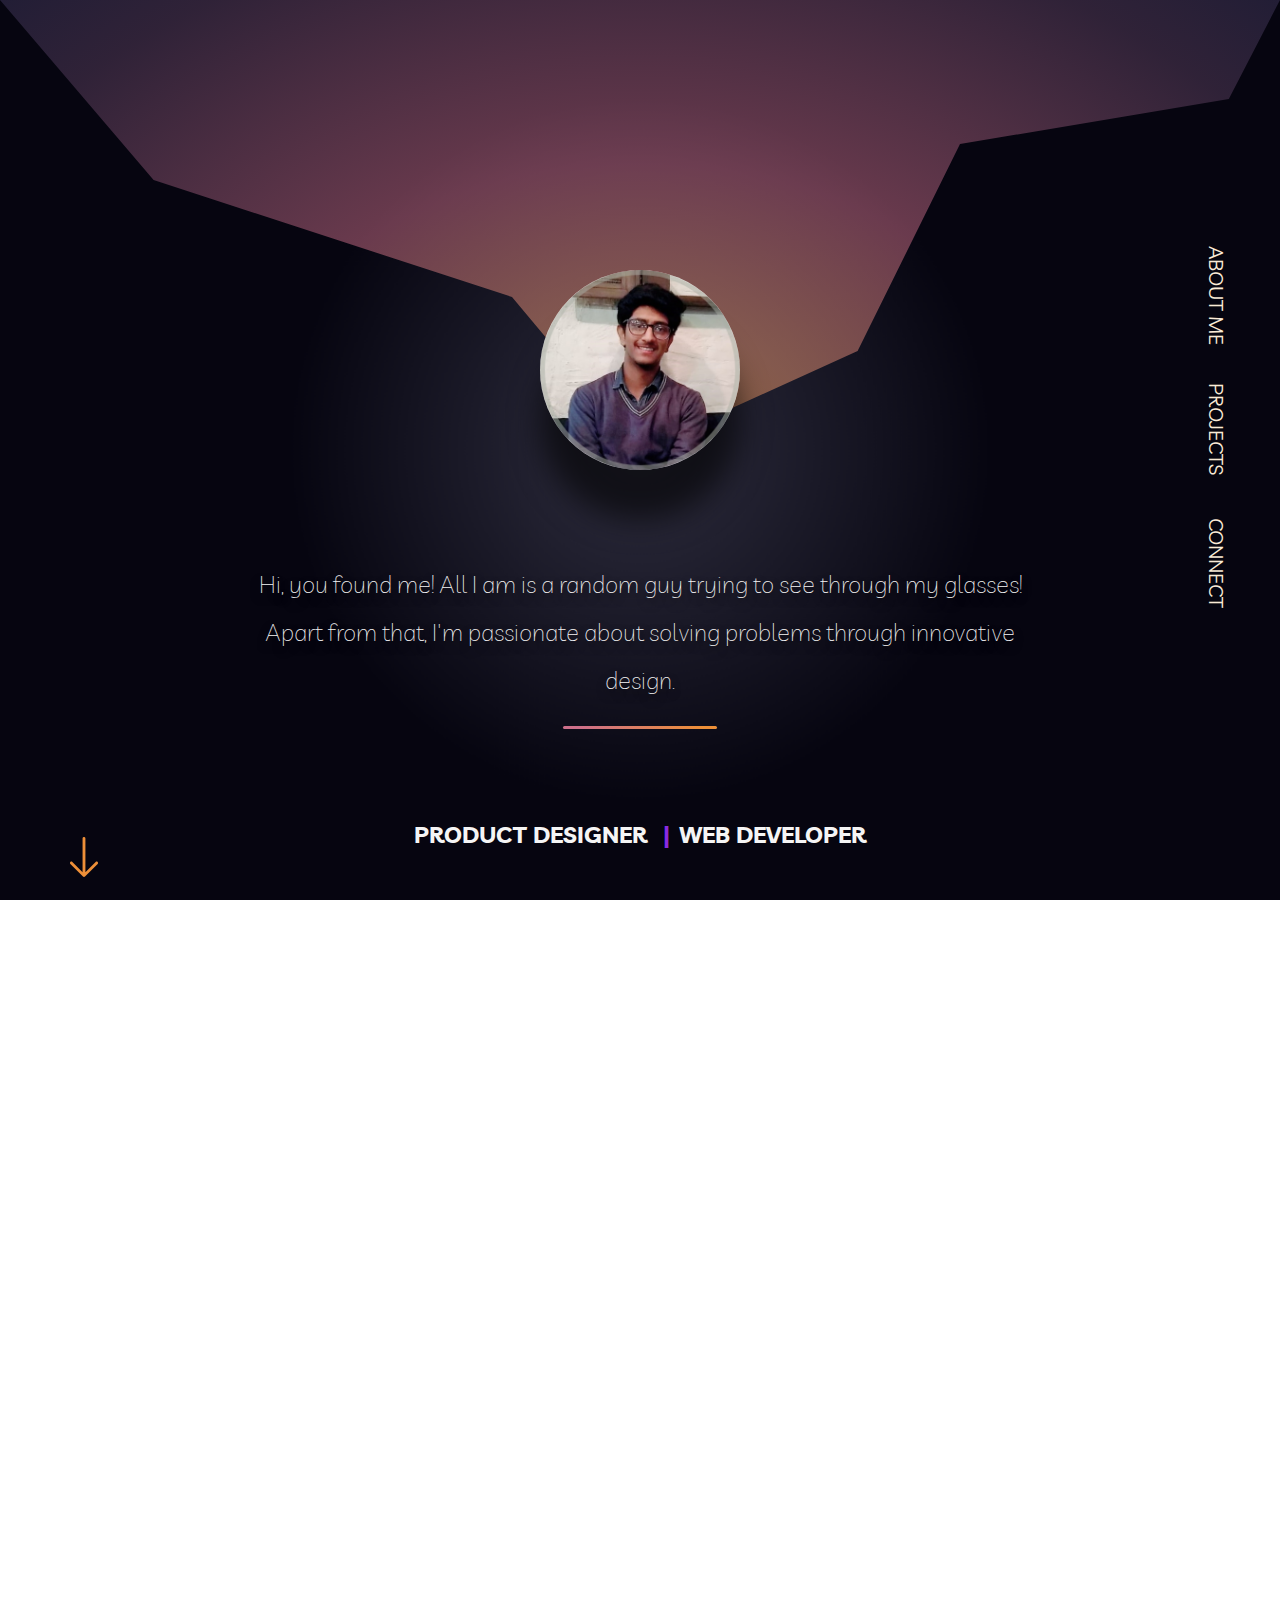
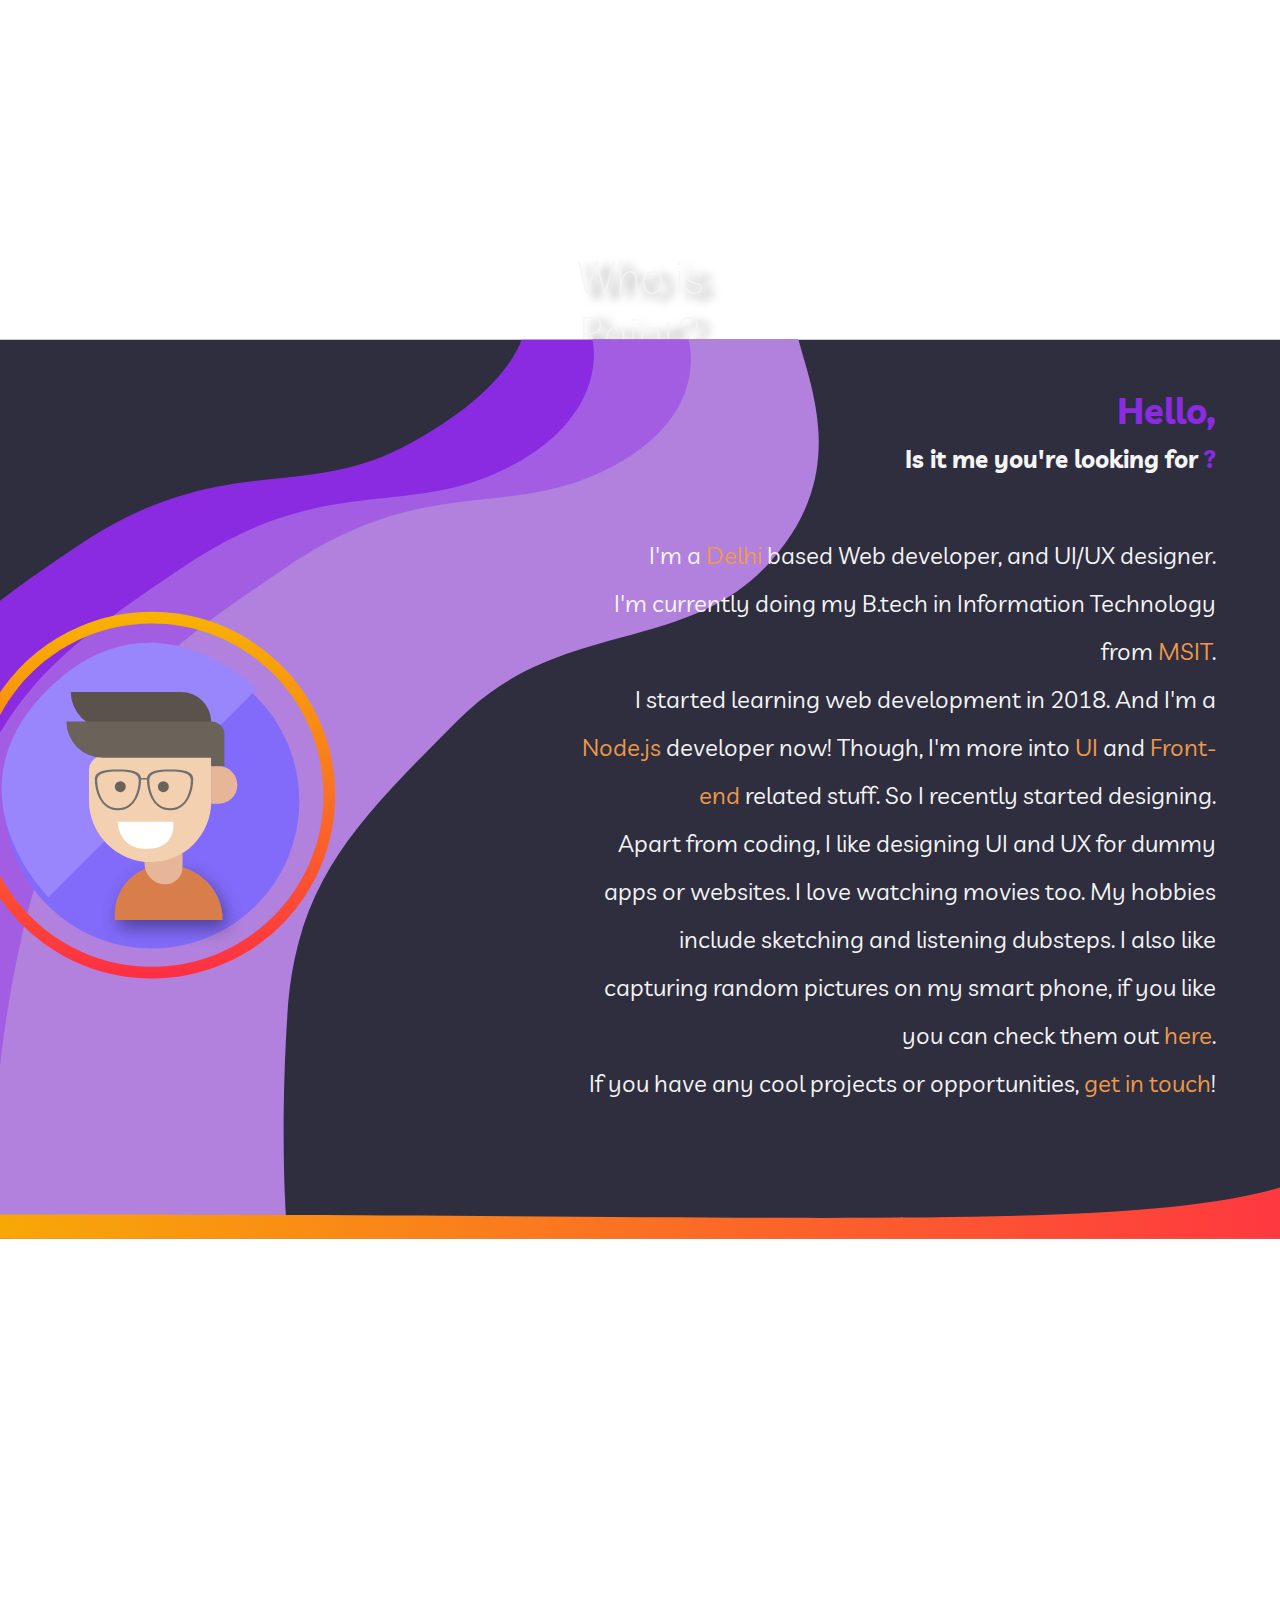
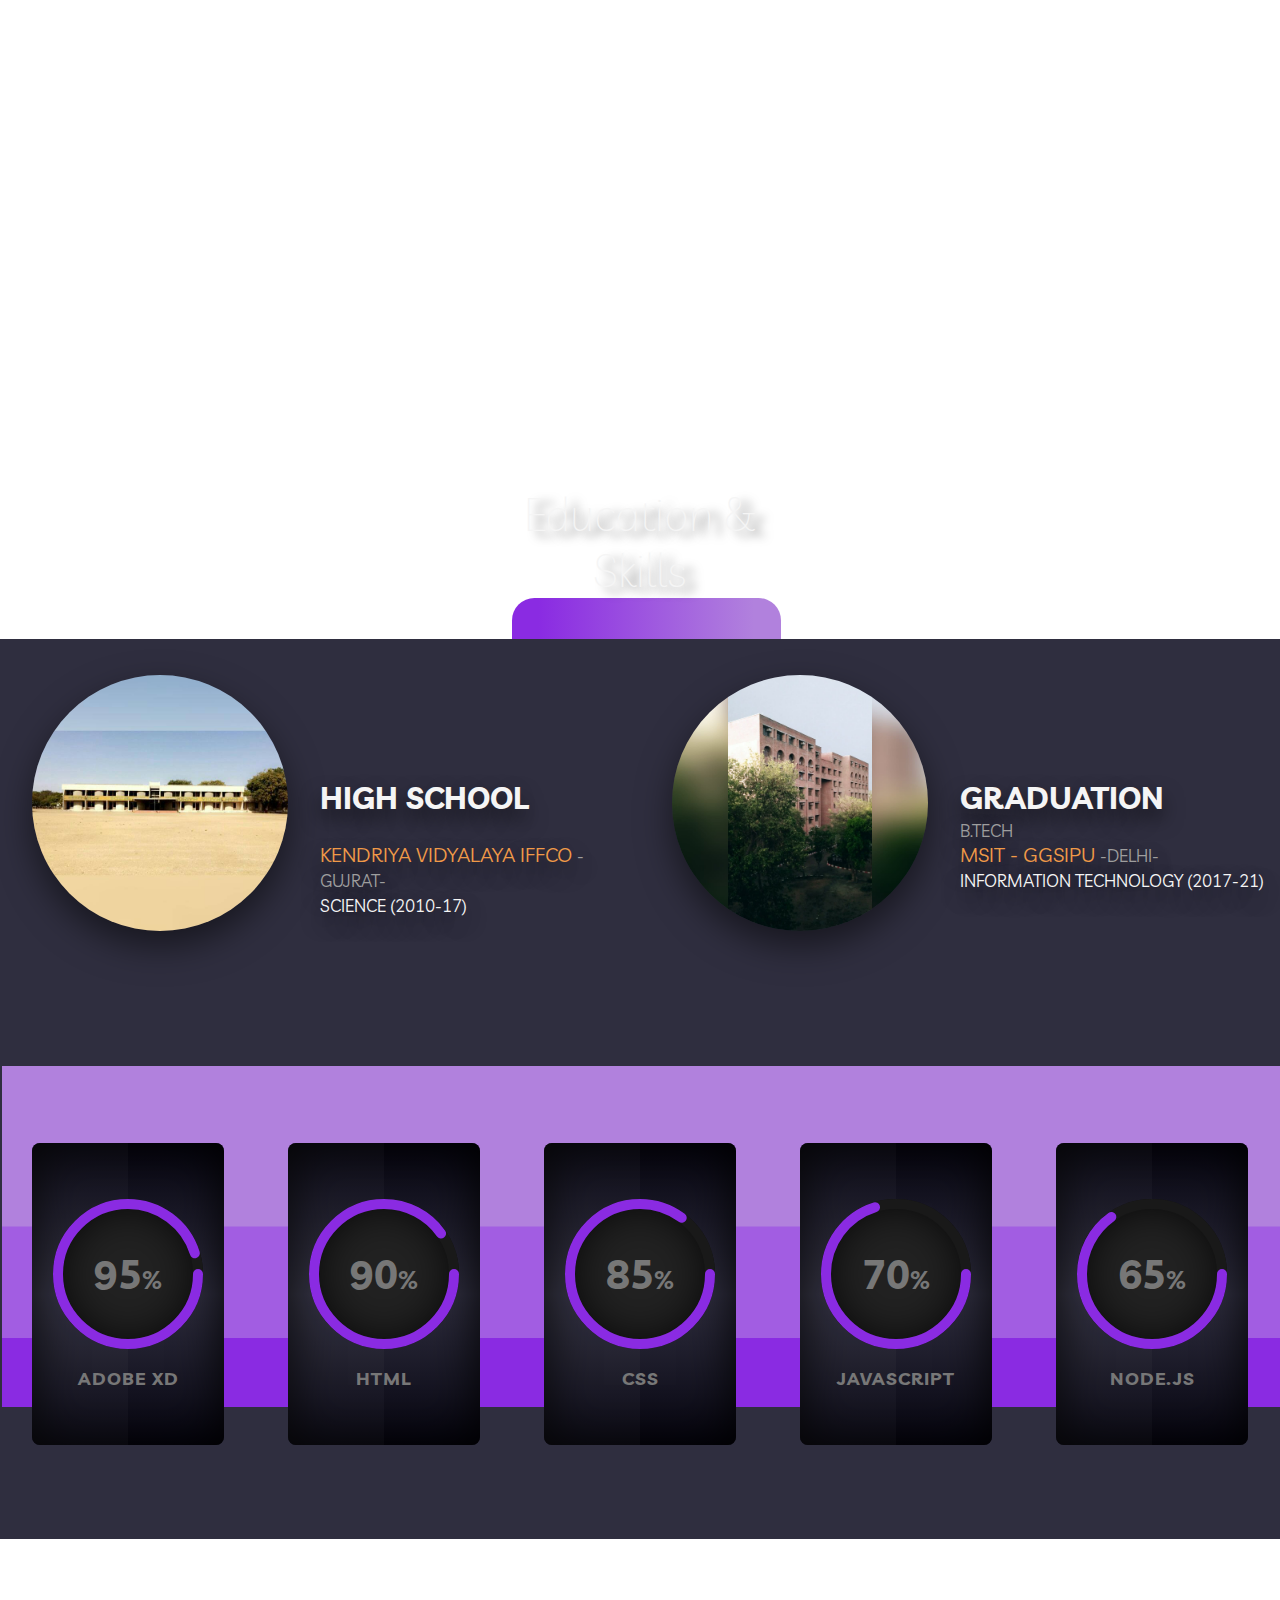
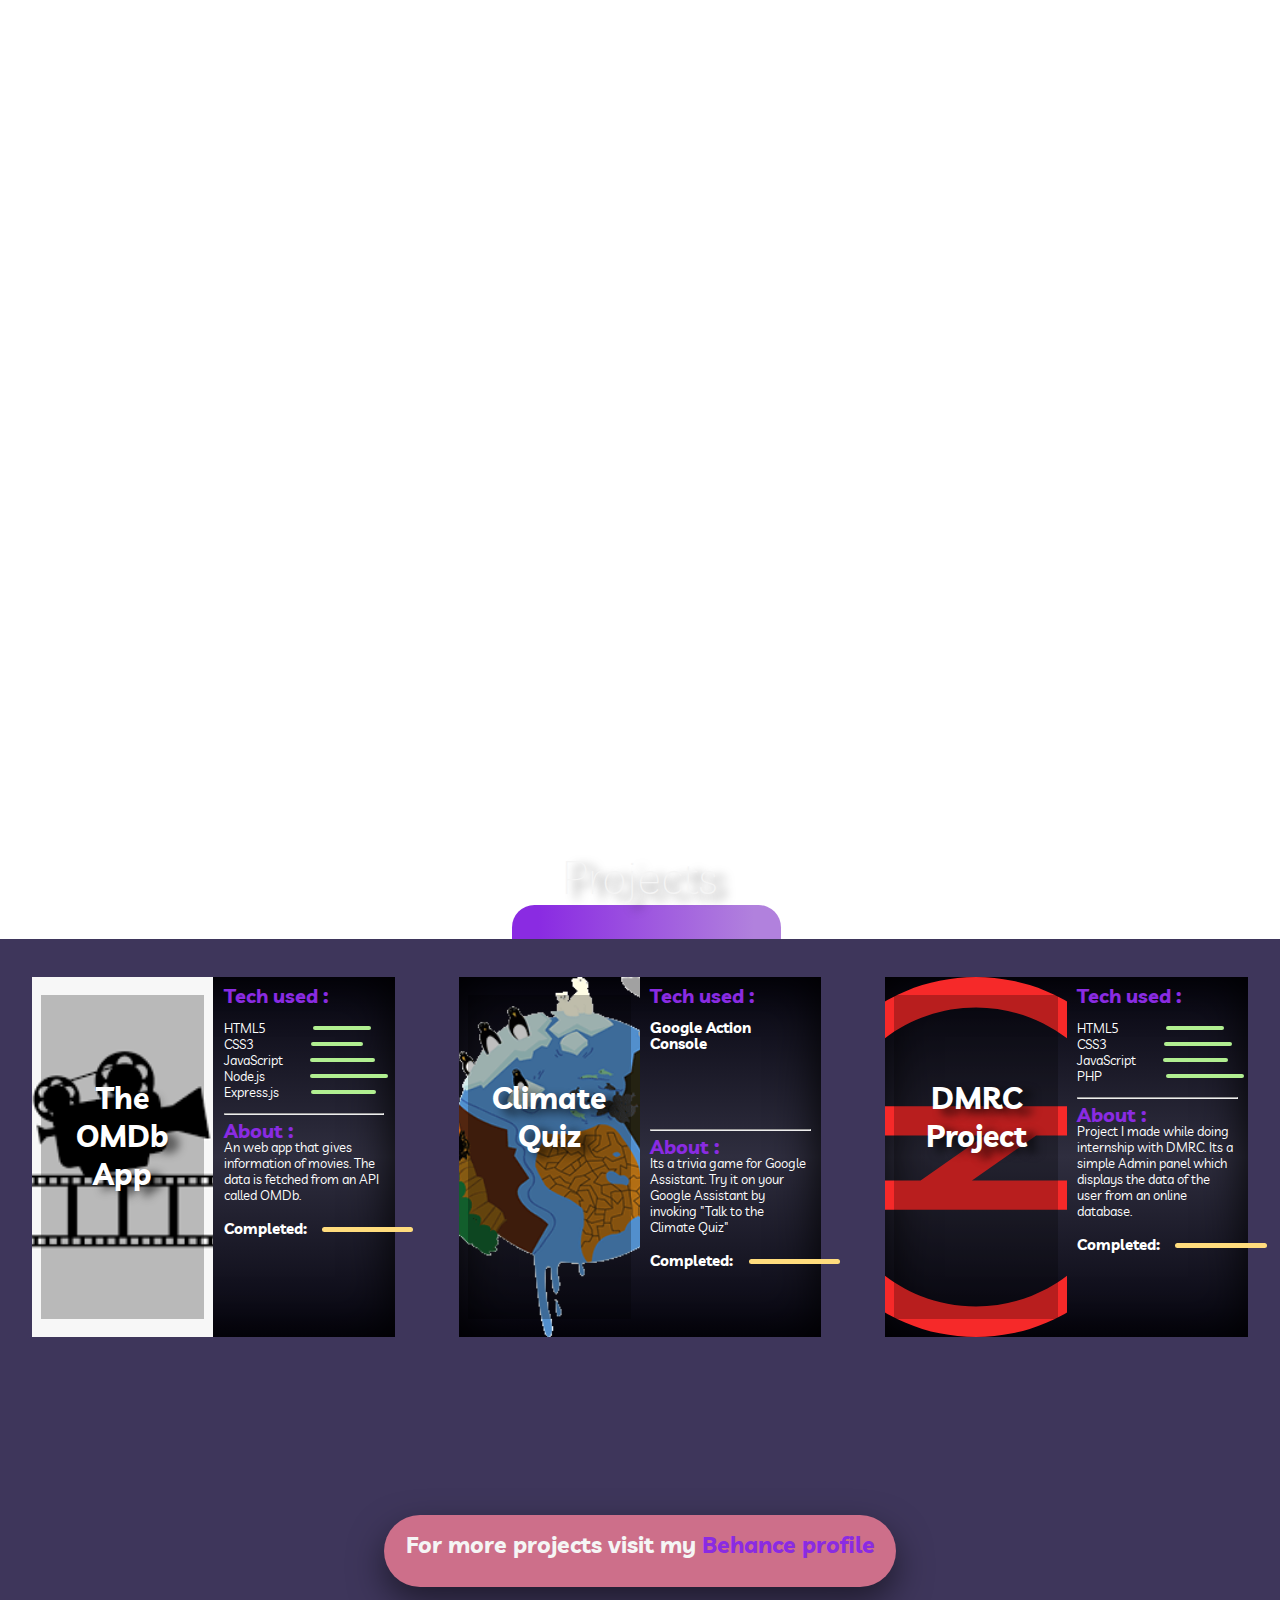
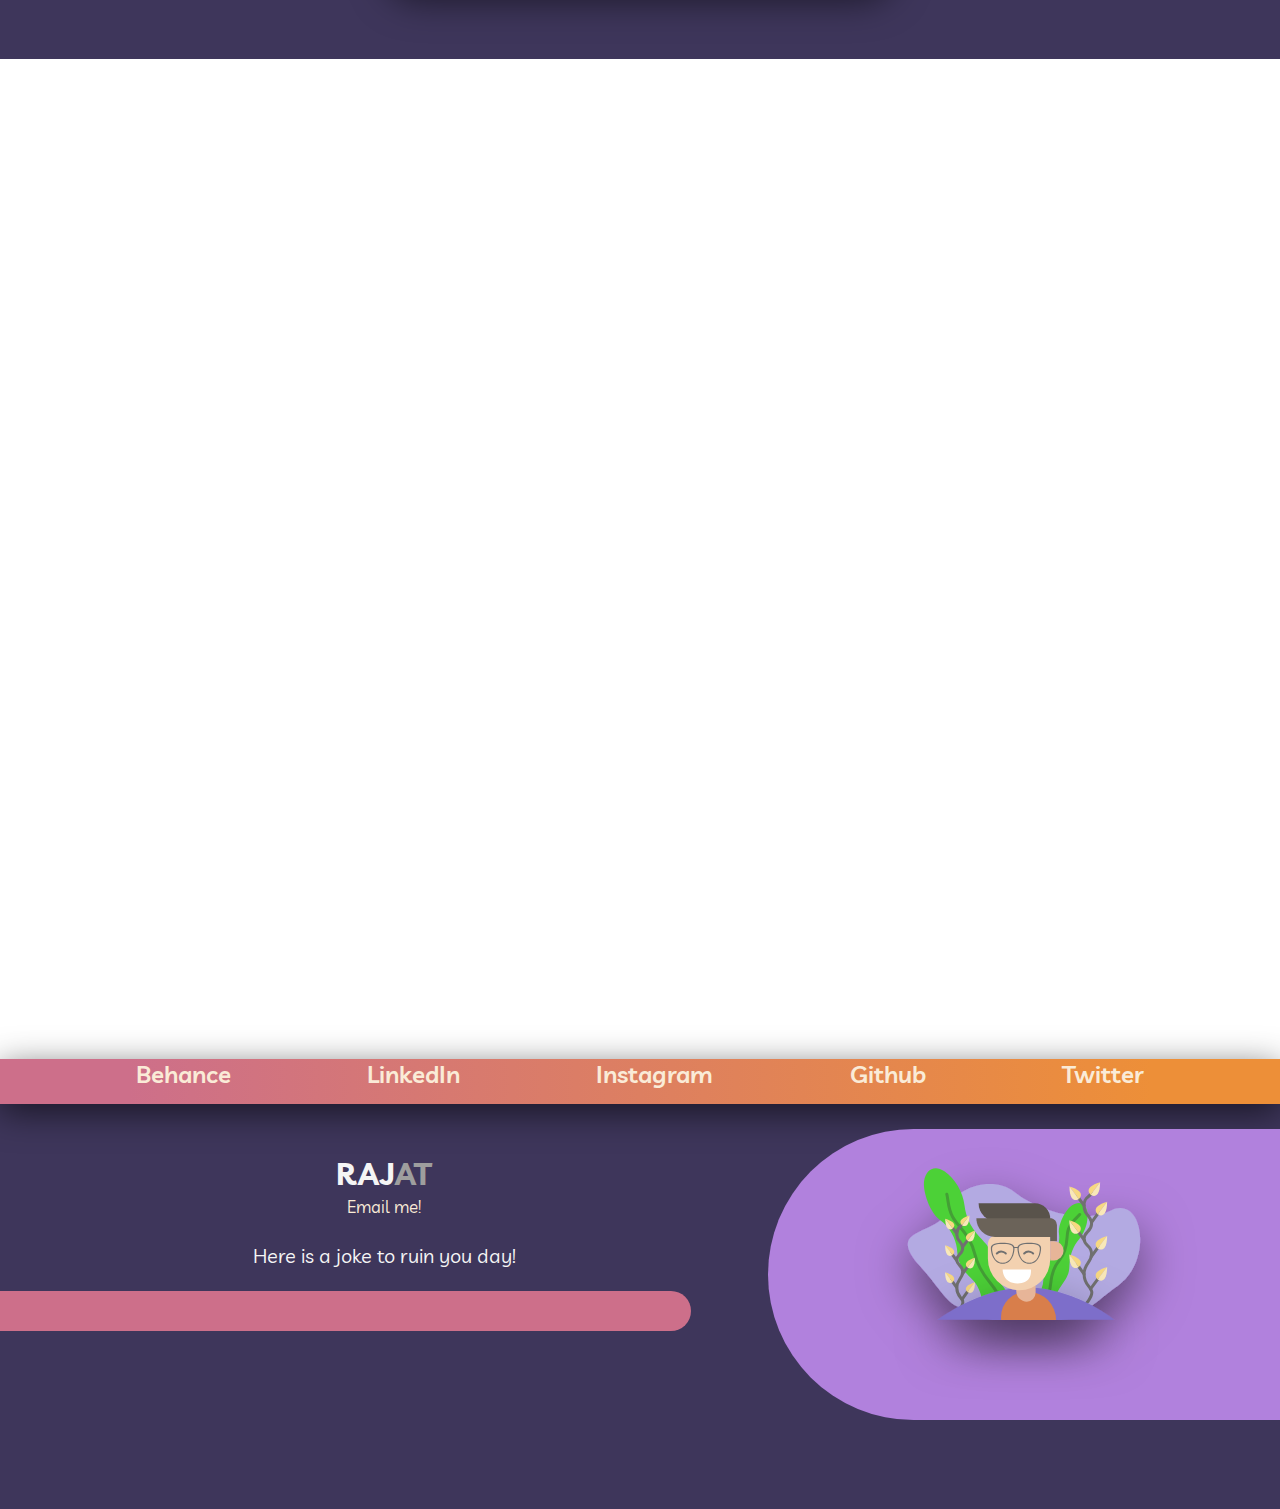
<file: index.html>
<!DOCTYPE html>
<html lang="en">

<head>
    <meta name="viewport" content="width=device-width, initial-scale=1.0, maximum-scale=1.0, user-scalable=no">
    <meta name="HandheldFriendly" content="true">
    <meta charset="UTF-8">
    <meta name="theme-color" content="#2C3A47" />
    <meta http-equiv="X-UA-Compatible" content="IE=edge,chrome=1">
    <link rel='icon' href='assets/images/favicon.ico' type='image/x-icon' />
    <link rel="stylesheet" href="assets/css/main.css">
    <link rel="stylesheet" href="assets/css/mobile.css">
    <link href="https://fonts.googleapis.com/css?family=Livvic|Nanum+Pen+Script|Sacramento|Satisfy&display=swap"
        rel="stylesheet">
    <!-- <script src="https://kit.fontawesome.com/4b3d8f449d.js"></script> -->
        <!-- <link rel="stylesheet" href="bootstrap.min.css"> -->
    <title>RaJaT</title>
</head>

<body>
    <!-- ========================================<  LANDING AREA    >======================================== -->
    <div class="bg"></div>
    <div class="imgContainer">
        <img src="assets/images/profile.jpg" alt="MY PHOTO" title="Woo! I feel dizzy!">
    </div>
    <nav>
        <ul class="nav-list">
            <li><a class="nav-link" href="#about" title="Who is Rajat?"> ABOUT ME</a></li>
            <br>
            <li><a class="nav-link" href="#projects" title="Stuff I have created :)"> PROJECTS</a></li>
            <br>
            <li><a class="nav-link" href="#connect" title="Lets get connected!"> CONNECT</a></li>
        </ul>
    </nav>

    <div class="info">
        <h2> Hi, you found me! All I am is a random guy trying to see through my glasses! <br> Apart from that, I'm passionate about solving problems through innovative design. </h2>
    </div>

    <div class="arrow">
        <a href="#about"><img src="assets/svgs/down-arrow.svg" alt="down"></a>
    </div>

    <div class="skillset">
        <h3>PRODUCT DESIGNER <span class="pipe">|</span>WEB DEVELOPER</h3>
    </div>


    <!-- ========================================<  ABOUT ME   >======================================== -->

    <div class="drawing-1"></div>
    
    <div class="about-heading" id="about">
        <h1>Who is Rajat?</h1>
    </div>

    <div class="aboutMe" id="about">
            <div class="bio">
                <h2><span class="pipe">Hello,</span></h2>
                <h4>Is it me you're looking for <span class="pipe">?</span></h4>
                    <br>
                    <p>
                        I'm a <span class="yellow">Delhi</span> based Web developer, and UI/UX designer.
                        <br>
                        I'm currently doing my B.tech in Information Technology from <a href="http://www.msit.in"
                            class="yellow" title="Maharaja Surajmal Institute of Technology">MSIT</a>.
                        <br>
                        I started learning web development in 2018. And I'm a <span class="yellow">Node.js</span> developer
                        now! Though, I'm more into <span class="yellow">UI</span> and <span class="yellow">Front-end</span> related stuff. So I recently started designing.
                        <br>
                         Apart from coding, I like designing UI and UX for dummy apps or websites.
                        I love watching movies too. My hobbies include sketching and listening dubsteps. I also like
                        capturing random pictures on my smart phone, if you like you can check them out <a href="./assets/html/gallery.html"
                            class="yellow">here</a>.
                        <br>
                        If you have any cool projects or opportunities, <a href="#connect" class="yellow">get in touch</a>!
                    </p> 
            </div>
    </div>

    <!-- ========================================<  EDUCATION AND SKILLS   >======================================== -->

    <div class="drawing-2"></div>

    <div class="edu-skills-heading">
        <h1>Education & Skills</h1>
    </div>

    <div class="edu-skills">
        <div class="edu">
            <div class="place">
                <img src="/assets/images/school.jpeg" alt="my school :>">
            </div>
            <div class="details">
                <h2>High School</h2><br>
                <a href="http://www.kviffcogim.org" class="yellow">kendriya vidyalaya iffco</a>
                <small class="disabled">-Gujrat-</small><br>
                <small>science (2010-17)</small>
            </div>
            <hr class="yellow hr">

            <div class="place">
                <img src="/assets/images/college.jpeg" alt="my school :>">
            </div>
            <div class="details">
                <h2>Graduation</h2><small class="disabled">b.tech</small><br>
                <a href="http://www.msit.in" class="yellow">msit - ggsipu</a>
                <small class="disabled">-Delhi-</small><br>
                <small>information technology (2017-21)</small>
            </div>
        </div>

        <!-- ========================================<  SKILLS CARDS   >======================================== -->

        <div class="skill">
            <div class="container">
                <div class="card">
                    <div class="box">
                        <div class="percent">
                            <svg>
                                <circle cx="70" cy="70" r="70"></circle>
                                <circle cx="70" cy="70" r="70"></circle>
                            </svg>
                            <div class="number">
                                <h2>95<span>%</span></h2>
                            </div>
                        </div>
                        <div class="text">adobe xd</div>
                    </div>
                </div>
                <div class="card">
                    <div class="box">
                        <div class="percent">
                            <svg>
                                <circle cx="70" cy="70" r="70"></circle>
                                <circle cx="70" cy="70" r="70"></circle>
                            </svg>
                            <div class="number">
                                <h2>90<span>%</span></h2>
                            </div>
                        </div>
                        <div class="text">html</div>
                    </div>
                </div>
                <div class="card">
                    <div class="box">
                        <div class="percent">
                            <svg>
                                <circle cx="70" cy="70" r="70"></circle>
                                <circle cx="70" cy="70" r="70"></circle>
                            </svg>
                            <div class="number">
                                <h2>85<span>%</span></h2>
                            </div>
                        </div>
                        <div class="text">css</div>
                    </div>
                </div>
                <div class="card">
                    <div class="box">
                        <div class="percent">
                            <svg>
                                <circle cx="70" cy="70" r="70"></circle>
                                <circle cx="70" cy="70" r="70"></circle>
                            </svg>
                            <div class="number">
                                <h2>70<span>%</span></h2>
                            </div>
                        </div>
                        <div class="text">JavaScript</div>
                    </div>
                </div>
                <div class="card">
                    <div class="box">
                        <div class="percent">
                            <svg>
                                <circle cx="70" cy="70" r="70"></circle>
                                <circle cx="70" cy="70" r="70"></circle>
                            </svg>
                            <div class="number">
                                <h2>65<span>%</span></h2>
                            </div>
                        </div>
                        <div class="text">node.js</div>
                    </div>
                </div>
            </div>
        </div>
    </div>

    <!-- ========================================<  PROJECTS   >======================================== -->

    <div class="drawing-3"></div>

    <div class="projects-heading" id="projects">
        <h1>Projects</h1>
    </div>

    <!-- ========================================<  PROJECT CARDS   >======================================== -->
    
    <div class="projects">
        <div class="card card-1">
            <div class="image">
                <div class="img"></div>
                <div class="blur"></div>
                <div class="data">
                    <h1>The OMDb App</h1>
                    
                    <a href="https://github.com/Rajat1999/The-OMDb-App" title="view code"><img src="/assets/svgs/github.svg" alt=""></a>
                    <a href="https://rajat-omdb.herokuapp.com/" title="view live"><img src="/assets/svgs/live.svg" alt=""></a>
                </div>
            </div>

            <div class="content">
                <div class="tech">
                    <h2><span class="pipe">Tech used : </span></h2>
                    <br>
                    <ul>
                        <li class="html">HTML5</li>
                        <li class="css">CSS3</li>
                        <li class="js">JavaScript</li>
                        <li class="node">Node.js</li>
                        <li class="express">Express.js</li>
                    </ul>
                </div>
                <hr>
                <div class="about">
                    <h2><span class="pipe">About : </span></h2>
                    <p>An web app that gives information of movies. The data is fetched from an API called OMDb.</p>
                    <h3 class="Completed">Completed: </h3>
                </div>
            </div>
        </div>

        <div class="card card-2">
            <div class="image">
                <div class="img"></div>
                <div class="blur"></div>
                <div class="data">
                    <h1>Climate Quiz</h1>
                    
                    <!-- <a href="#" title="view code"><img src="/assets/svgs/github.svg" alt=""></a>
                    <a href="#" title="view live"><img src="/assets/svgs/live.svg" alt=""></a> -->
                </div>
            </div>

            <div class="content">
                <div class="tech">
                    <h2><span class="pipe">Tech used : </span></h2>
                    <br>

                    <h3>Google Action Console</h3>
                    <br><br><br><br>

                    <!-- <ul>
                        <li class="html">HTML5</li>
                        <li class="css">CSS3</li>
                        <li class="js">JavaScript</li>
                        <li class="node">Node.js</li>
                        <li class="mongo">MongoDB</li>
                        <li class="react">React</li>
                        <li class="express">Express.js</li>
                    </ul> -->
                </div>
                <hr>
                <div class="about">
                    <h2><span class="pipe">About : </span></h2>
                    <p>Its a trivia game for Google Assistant. Try it on your Google Assistant by invoking "Talk to the Climate Quiz"</p>
                    <h3 class="Completed">Completed: </h3>
                </div>
            </div>
        </div>

        <div class="card card-3">
            <div class="image">
                <div class="img"></div>
                <div class="blur"></div>
                <div class="data">
                    <h1>DMRC Project</h1>
                    
                    <a href="#" title="view code"><img src="/assets/svgs/github.svg" alt=""></a>
                    <a href="#" title="view live"><img src="/assets/svgs/live.svg" alt=""></a>
                </div>
            </div>

            <div class="content">
                <div class="tech">
                    <h2><span class="pipe">Tech used : </span></h2>
                    <br>
                    <ul>
                        <li class="html">HTML5</li>
                        <li class="css">CSS3</li>
                        <li class="js">JavaScript</li>
                        <li class="php">PHP</li>
                    </ul>
                </div>
                <hr>
                <div class="about">
                    <h2><span class="pipe">About : </span></h2>
                    <p>Project I made while doing internship with DMRC. Its a simple Admin panel which displays the data of the user from an online database.</p>
                    <h3 class="Completed">Completed: </h3>
                </div>
            </div>
        </div>
        <h3 class="moreProjects">For more projects visit my <a href="https://www.behance.net/Rajat1999/"><span class="pipe">Behance profile</span></a></h3>
    </div>

    <!-- ========================================<  FOOTER  >======================================== -->

    <div class="drawing-4"></div>

<footer id="connect">
    <div class="links">
        <a href="https://www.behance.net/Rajat1999/">Behance</a>
        <a href="https://www.linkedin.com/in/rajat-gour/">LinkedIn</a>
        <a href="https://www.instagram.com/rajatgour95/?hl=en">Instagram</a>
        <a href="https://github.com/Rajat1999">Github</a>
        <a href="https://twitter.com/Rajat__1999">Twitter</a>
    </div>
    <br>
    <main>
        <div class="left">
            <h2>RAJ<span class="disabled">AT</span></h2>
            <small class="yellow"><a href="mailto:rajatgour95@gmail.com">Email me!</a></small>
            <br><br>
            <p>Here is a joke to ruin you day!</p>
            <div class="joke">
                <h3 class="setup"></h3>
                <h2 class="punchline pipe"></h2>
            </div>
        </div>
        <div class="right">
            <img src="/assets/svgs/myAvtarSmiling.svg" alt="GoodBye!!" title="Thanks for visiting!!">
        </div>
    </main>
</footer>

    <script src="assets/js/main.js"></script>
</body>

</html>

<!-- <i class="fas fa-user"></i> -->
<!-- <i class="fas fa-code-branch"> -->
<!-- <i class="fas fa-link"></i> -->
</file>
<file: assets/css/main.css>
@import "mobile.css";
@import "card.css";
@import "skills.css";

/* ==============================<    BASE STYLING     >============================== */

*,
*::before,
*::after {
    padding: 0;
    margin: 0;
    box-sizing: border-box;
    justify-content: center;
}

body {
    justify-content: center;
    background-image: url("../images/bg.png");
    font-size: 20px;
    font-family: 'Livvic',
        sans-serif;
    background-repeat: no-repeat;
    background-position: center;
    background-size: cover;
    color: whitesmoke;
    width: 100%;
    height: 100vh;
    /* z-index: -1; */
}

a {
    text-decoration: none;
    color: antiquewhite;
}

.pipe {
    color: blueviolet;
}

.yellow {
    color: #F09A48;
}

.disabled {
    color: rgb(158, 158, 158);
}

.hr {
    display: none;
}
 
.drawing-1 {
    position: relative;
    background-image: url("../svgs/BigDrawing-1.svg");
    background-position: center;
    background-attachment: fixed;
    background-repeat: no-repeat;
    -moz-background-size: auto 100%;
    -webkit-background-size: auto 100%;
    -o-background-size: auto 100%;
    background-size: auto 100%;
    top: 60%;
    width: 100%;
    min-height: 50em;
}
.drawing-2 {
    position: relative;
    background-image: url("../svgs/BigDrawing-2.svg");
    background-position: center;
    background-attachment: fixed;
    background-repeat: no-repeat;
    -moz-background-size: auto 100%;
    -webkit-background-size: auto 100%;
    -o-background-size: auto 100%;
    background-size: auto 100%;
    top: 40%;
    width: 100%;
    height: 50em;
}
.drawing-3 {
    position: relative;
    background-image: url("../svgs/BigDrawing-3.svg");
    background-position: center;
    background-attachment: fixed;
    background-repeat: no-repeat;
    -moz-background-size: auto 100%;
    -webkit-background-size: auto 100%;
    -o-background-size: auto 100%;
    background-size: auto 100%;
    top: 20%;
    width: 100%;
    height: 50em;
}
.drawing-4 {
    position: relative;
    background-image: url("../svgs/BigDrawing-4.svg");
    background-position: center;
    background-attachment: fixed;
    background-repeat: no-repeat;
    -moz-background-size: auto 100%;
    -webkit-background-size: auto 100%;
    -o-background-size: auto 100%;
    background-size: auto 100%;
    width: 100%;
    height: 50em;
}

/* ==============================<    LANDING AREA    >============================== */

.bg {
    position: absolute;
    width: 100%;
    height: 100%;
    opacity: 0.5;
    background-image: radial-gradient(#F09A48 5%, #EB9772 20%, #CD6F8A 45%, #593F5F 85%, #3E365B 100%);
    background-repeat: no-repeat;
    background-position: center;
    background-size: cover;
    clip-path: polygon(0 0, 100% 0, 96% 11%, 75% 16%, 67% 39%, 50% 50%, 40% 33%, 12% 20%);
} 



.imgContainer {
    border-radius: 50%;
    position: relative;
    top: 30%;
    margin: auto;
    height: 10em;
    width: 10em;
    box-shadow: #0000009a 0px 50px 30px;
}

.imgContainer img {
    border-radius: 50%;
    height: 100%;
}

.imgContainer img:hover {
    transform: rotate(360deg);
    transition: 1.5s;
}

nav .nav-list {
    width: 10%;
    height: 60%;
    margin-left: 90%;
    position: absolute;
    text-align: center;
}

nav .nav-list li {
    list-style-type: none;
    transform: rotate(90deg);
    margin-top: 65%;
}

nav .nav-link:hover {
    color: blueviolet;
    transition: 0.5s;
}

.info {
    position: relative;
    width: 60%;
    top: 40%;
    text-align: center;
    justify-content: center;
    margin: auto;
}

.info::after {
    content: '';
    position: relative;
    margin-top: 1.1em;
    border-radius: 1em;
    display: block;
    width: 20%;
    height: 0.15em;
    background: linear-gradient(90deg, #CD6F8A 10%, #ED8F38 90%);
    left: 40%;
    top: 85%;
}

.info h2 {
    font-size: 1.5rem;
    font-weight: 100;
    line-height: 2em;
    text-shadow: 0 5px 10px #0000009a;
}

.arrow {
    position: absolute;
    width: 2em;
    top: 93%;
    left: 5%;
    animation: bounce 1s linear 2s infinite alternate;
}

.skillset {
    top: 50%;
    margin: auto;
    text-align: center;
    position: relative;
    justify-content: center;
}

.skillset .pipe {
    padding: 0.4em;
}

/* ==============================<    ABOUT ME AREA    >============================== */

/* .aboutMe {
    position: relative;
    top: 66%;
    width: 100%;
    justify-content: center;
    text-align: center;
} */

.about-heading {
    position: relative;
    text-align: center;
    margin: auto;
    width: 20%;
    top: 50%;
    height: 20%;
}

.about-heading h1 {
    font-weight: 100;
    font-size: 2.8rem;
    text-shadow: #0000009a 10px 5px 10px;
}

.about-heading h1::after {
    content: '';
    display: block;
    width: 105%;
    height: 2em;
    border-radius: 0.5em;
    background: linear-gradient(90deg, #8A2BE2 10%, #B181DD 90%);

}

.aboutMe {
    position: relative;
    background: url("../svgs/section-1.svg");
    background-position: center;
    background-repeat: no-repeat;
    background-size: cover;
    top: 40%;
    width: 100%;
    height: 100%;
}

.aboutMe .bio {
    position: absolute;
    padding-top: 2em;
    justify-content: left;
    text-align: right;
    width: 50%;
    height: 100%;
    font-size: 1.5rem;
    line-height: 3rem;
    margin-left: 45%;
}

/* ==============================<    SKILLS & EDUCATION AREA    >============================== */

.edu-skills-heading {
    position: relative;
    text-align: center;
    margin: auto;
    width: 20%;
    top: 23%;
    height: 20%;
}

.edu-skills-heading h1 {
    font-weight: 100;
    font-size: 2.8rem;
    text-shadow: #0000009a 10px 5px 10px;
}

.edu-skills-heading h1::after {
    content: '';
    display: block;
    width: 105%;
    height: 2em;
    border-radius: 0.5em;
    background: linear-gradient(90deg, #8A2BE2 10%, #B181DD 90%);
}

.edu-skills {
    position: relative;
    top: 20%;
    width: 100%;
    height: 100%;
    background-size: cover;
    background-position: center;
    background-repeat: no-repeat;
    background: url("../svgs/skillsBg.svg");
}

/* ==============================<    PROJECTS AREA    >============================== */

.projects-heading {
    position: relative;
    text-align: center;
    margin: auto;
    width: 20%;
    top: 10%;
    height: 20%;
}

.projects-heading h1 {
    font-weight: 100;
    font-size: 2.8rem;
    text-shadow: #0000009a 10px 5px 10px;
}

.projects-heading h1::after {
    content: '';
    display: block;
    width: 105%;
    height: 2em;
    border-radius: 0.5em;
    background: linear-gradient(90deg, #8A2BE2 10%, #B181DD 90%);
}

.projects {
    display: flex;
    flex-direction: row;
    position: relative;
    width: 100%;
    height: 80%;
    background: #3E365B;
}

/* ==============================<    FOOTER    >============================== */

footer {
    position: relative; 
    justify-content: center;
    text-align: center;
    width: 100%;
    height: 50%;
    background: #3E365B;
}

footer .links {
    display: flex;
    height: 10%;
    background: linear-gradient(90deg, #CD6F8A 10%, #ED8F38 90%);
    box-shadow: #0000009a 0 8px 35px;
    flex-direction: row;
    justify-content: space-evenly;
    font-weight: 600;
    font-size: 1.2em;
}

footer .links a:hover {
    transition: 0.5s;
    color: blueviolet;
}

footer main {
    position: relative;
    justify-content: center;
    display: flex;
    flex-direction: row;
    /* float: left; */
}

footer main .left {
    position: relative;
    margin-top: 2%;
    width: 60%;
    height: 100%;
}

footer main .right {
    position: relative;
    width: 40%;
    height: 100%;
    background: #B181DD;
    border-radius: 10em 0 0 10em;
}

footer main .right img {
    animation: pop 1s linear 1s infinite alternate;
}

footer main .left .joke {
    position: relative;
    padding: 20px;
    text-align: center;
    margin-top: 3%;
    width: 90%;
    height: 100%;
    background: #CD6F8A;
    border-radius: 0 5em 5em 0;
}


/* ==============================<    ANIMATIONS    >============================== */

@keyframes bounce {
    0% {top: 90%}
    100% {top: 93%}
}

/* animation for class moreProjects, css on cards.css */
@keyframes pop {
    0% {transform: scale(1);}
    100% {transform: scale(1.02);}
}




    /* background: linear-gradient(0deg, #CD6F8A 10%, #ED8F38 90%); */



/* clip-path: polygon(100% 0, 50% 50%, 100% 100%, 0 100%, 0 0); */

/* clip-path: polygon(0 0, 100% 0, 96% 11%, 75% 16%, 67% 39%, 50% 50%, 40% 33%, 12% 20%); */
</file>
<file: assets/css/mobile.css>
@media only screen and (min-width: 320px) and (max-width: 375px) {

    body {
        font-size: 15px;
        background-image: url("../svgs/mobile/mob-bg.svg");
    }
    
    .bg {
        clip-path: polygon(0 0, 100% 0, 100% 50%, 75% 45%, 70% 35%, 38% 30%, 35% 16%, 8% 10%);
    }

    .drawing-1 {
        background-image: url("../svgs/mobile/mob-drawing-1.svg");
    }

    .drawing-2 {
        position: relative;
        background-image: url("../svgs/mobile/mob-drawing-2.svg");
    }

    .drawing-3 {
        position: relative;
        background-image: url("../svgs/mobile/mob-drawing-3.svg");
    }

    .drawing-4 {
        position: relative;
        background-image: url("../svgs/mobile/mob-drawing-4.svg");
    }

    .imgContainer {
        top: 18%;
        height: 8em;
        width: 8em;
    }

    nav {
        display: none;
    }

    .info {
        position: absolute;
        width: 100%;
        top: 50%;
    }


    .info h2 {
        font-size: 1rem;
        line-height: 1.5em;
        text-shadow: 0 2px 7px #0000009a;
    }

    /* .arrow {
        position: absolute;
        width: 2em;
        top: 93%;
        left: 5%;
    } */

    .skillset {
        top: 55%;
        font-size: 0.7em;
    }

    .skillset .pipe {
        padding: 0.1em;
    }

    /* ==============================<    ABOUT ME AREA    >============================== */

    .about-heading {
        width: 50%;
        top: 55%;
    }

    .about-heading h1 {
        font-size: 1.5em;
    }

    .about-heading h1::after {
        margin: auto;
        width: 80%;
        height: 0.5em;

    }

    .aboutMe {

        background: url("../svgs/mobile/mob-About.svg");
        background-position: center;
        background-repeat: no-repeat;
        background-size: cover;
        top: 40%;
        width: 100%;
        height: 140%;
    }

    .aboutMe .bio {
        /* position: absolute; */
        text-align: center;
        width:80%;
        height: 100%;
        font-size: 1em;
        line-height: 1.65em;
        margin: 60% 10% 0 10%;
    }

    /* ==============================<    SKILLS & EDUCATION AREA    >============================== */

    .edu-skills-heading {
        width: 60%;
        top: 34.5%;
    }

    .edu-skills-heading h1 {
        font-size: 1.5rem;
    }

    .edu-skills-heading h1::after {
        margin: auto;
        width: 100%;
        height: 0.5em;
    }

    .edu-skills {
        height: 300%;
        background: url("../svgs/mobile/mob-skillsBg.svg");
    }

    .edu-skills .edu {
        margin: 15% auto;
        width: 100%;
        height: 20%;
        display: inline-block;
    } 

    .edu-skills .edu .place {
        display: inline-block;
        width: 50%;
        text-align: center;
        padding: 1em;
    }

    .edu-skills .edu .details {
        display: inline-block;
        width: 40%;
        padding: 1em;

    }

    .hr {
        display: block;
        width: 80%;
        margin: 8% auto;
    }

    .edu-skills .skill {
        margin: 20% auto;
    }

    .edu-skills .skill .container {
        display: block;
    }

    .edu-skills .skill .container .card {
        margin: 10% auto;
        width: 40%;
        height: 12em;
    }

    .container .card:hover {
        transform: translateY(-5px);
        box-shadow: 0 8px 20px rgba(0, 0, 0, 0.5);
    }

    .percent {
        width: 5em;
        height: 5em;
    }

    .percent .number h2 {
        font-weight: 600;
        font-size: 1.6em;
    }

    .card:hover .percent .number h2 {
        font-size: 2em;
    }

    svg {
        display: none;
    }    

    /* ==============================<    PROJECTS AREA    >============================== */

    .projects-heading {
        width: 20%;
        top: 15%;
    }

    .projects-heading h1 {
        font-size: 1.5rem;
    }

    .projects-heading h1::after {
        height: 0.5em;
        width: 125%;

    }

    .projects {
        display: block;
        width: 100%;
        height: 120%;
    }
    
    .card {
        width: 60%;
        height: 25%;
        margin: 2% auto;
    }

    .card:hover {
        transform: translateY(-5px);
    }

    .card .image {
        width: 100%;
    }

    .card .image .data a{
        display: inline;
    }

    .card .content {
        display: none;
    }

    .moreProjects {
        width: 90%;
        height: 6%;
        margin: 0 5% 0 5%;
        top: 93%;
    }

    /* ==============================<    FOOTER    >============================== */

    footer .links {
        height: 8%;
        font-weight: 500;
        font-size: 1.2em;
    }

    footer main {
        position: relative;
        justify-content: center;
        display: block;
        flex-direction: row;
        /* float: left; */
    }

    footer main .left {
        width: 100%;
    }

    footer main .right {
        width: 100%;
        height: 10%;
        border-radius: 100px 100px 0 0;
    }

    footer main .right img {
        width: 70%;
    }

    footer main .right img:hover {
        transform: scale(1.05);
    }

    footer main .left .joke {
        padding: 5px;
        width: 100%;
        margin-bottom: 2em;
        background: #CD6F8A;
        border-radius: 5em ;
    }
}







@media only screen and (min-width: 380px) and (max-width: 768px) {

    body {
        font-size: 18px;
        background-image: url("../svgs/tab/tab-bg.svg");
    }
    
    .bg {
        clip-path: polygon(100% 0, 90% 15%, 75% 20%, 65% 35%, 50% 45%, 35% 35%, 25% 20%, 10% 15%, 0 0);
    }

    .drawing-1 {
        top: 80%;
        background-size: cover;
        background-image: url("../svgs/tab/tab-drawing-1.svg");
    }

    .drawing-2 {
        background-size: cover;
        background-image: url("../svgs/tab/tab-drawing-2.svg");
    }

    .drawing-3 {
        background-size: cover;
        background-image: url("../svgs/tab/tab-drawing-3.svg");
    }

    .drawing-4 {
        background-size: cover;
        background-image: url("../svgs/tab/tab-drawing-4.svg");
    }

    .imgContainer {
        top: 30%;
        height: 9em;
        width: 9em;
    }

    nav {
        display: block;
        font-size: 0.8em;
    }
    nav .nav-list {
        width: 8%;
        height: 100%;
    }

    nav .nav-list li {
        margin-top: 200%;
    }

    .info {
        position: absolute;
        margin: 0 15% 0 15%;
        width: 70%;
        top: 60%;
    }


    .info h2 {
        font-size: 1rem;
        line-height: 1.5em;
        text-shadow: 0 2px 7px #0000009a;
    }

    .skillset {
        top: 65%;
        font-size: 0.7em;
    }

    .skillset .pipe {
        padding: 0.5em;
    }

    /* ==============================<    ABOUT ME AREA    >============================== */

    .about-heading {
        width: 50%;
        top: 52%;
    }

    .about-heading h1 {
        font-size: 2em;
    }

    .about-heading h1::after {
        margin: auto;
        width: 60%;
        height: 0.5em;

    }

    .aboutMe {
        background: url("../svgs/tab/tab-About.svg");
        background-position: center;
        background-repeat: no-repeat;
        background-size: cover;
        top: 40%;
        width: 100%;
        height: 140%;
    }

    .aboutMe .bio {
        /* position: absolute; */
        text-align: center;
        width:80%;
        height: 100%;
        font-size: 1em;
        text-align: center;
        text-justify: inter-word;
        line-height: 2em;
        margin: 50% 10% 0 10%;
    }

    /* ==============================<    SKILLS & EDUCATION AREA    >============================== */

    .edu-skills-heading {
        width: 60%;
        top: 32.5%;
    }

    .edu-skills-heading h1 {
        font-size: 2rem;
    }

    .edu-skills-heading h1::after {
        margin: auto;
        width: 60%;
        height: 0.5em;
    }

    .edu-skills {
        height: 300%;
        background: url("../svgs/tab/tab-skillsBg.svg");
    }

    .edu-skills .edu {
        margin: 5% auto;
        width: 100%;
        height: 10%;
        display: inline-block;
    } 

    .edu-skills .edu .place {
        display: inline-block;
        width: 40%;
        text-align: center;
        padding: 1em;
    }

    .edu-skills .edu .details {
        display: inline-block;
        width: 50%;
        padding: 1em;

    }

    .hr {
        display: none;
    }

    .edu-skills .skill {
        margin: 25% auto;
    }

    .edu-skills .skill .container {
        display: block;
    }

    .edu-skills .skill .container .card {
        margin: 10% auto;
        width: 12em;
        height: 13em;
    }

     .percent .number h2 {
        font-weight: 600;
        font-size: 1.6em;
    } 

    .card:hover .percent .number h2 {
        font-size: 2.2em;
    }

    svg {
        display: none;
    }    

    /* ==============================<    PROJECTS AREA    >============================== */

    .projects-heading {
        width: 20%;
        top: 12.8%;
    }

    .projects-heading h1 {
        font-size: 2rem;
    }

    .projects-heading h1::after {
        height: 0.5em;
        width: 100%;

    }

    .projects {
        display: block;
        width: 100%;
        height: 130%;
    }
    
    .card {
        width: 60%;
        height: 28%;
        margin: 2% auto;
    }

    .card:hover {
        transform: translateY(-5px);
    }

    .card .image {
        width: 50%;
    }

    .card .image .data a{
        display: inline;
    }

    .card .content {
        display: block;
    }

    .card .content .tech {
        display: none;
    }

    .card .content .about {
        display: block;
        width: 100%;
    }

    .card .content .about .Completed {
        display: none;
    }

    .moreProjects {
        width: 90%;
        height: 6%;
        margin: 0 5% 0 5%;
        top: 93%;
    }

    /* ==============================<    FOOTER    >============================== */

    footer .links {
        height: 8%;
        font-weight: 500;
        font-size: 1.2em;
    }

    footer main {
        position: relative;
        justify-content: center;
        display: block;
        flex-direction: row;
        /* float: left; */
    }

    footer main .left {
        width: 100%;
        height: 40%;
    }

    footer main .right {
        width: 100%;
        border-radius: 100px 100px 0 0;
    }

    footer main .right img {
        width: 50%;
    }

    footer main .right img:hover {
        transform: scale(1.05);
    }

    footer main .left .joke {
        padding: 5px;
        width: 100%;
        margin-bottom: 2em;
        background: #CD6F8A;
        border-radius: 5em ;
    }
}


















/* background-image: linear-gradient(#F09A48 5%, #EB9772 20%, #CD6F8A 45%, #593F5F 85%, #3E365B 100%);
        background-image: linear-gradient(to bottom, #CD6F8A 5%, #F09A48 90%); */
</file>
